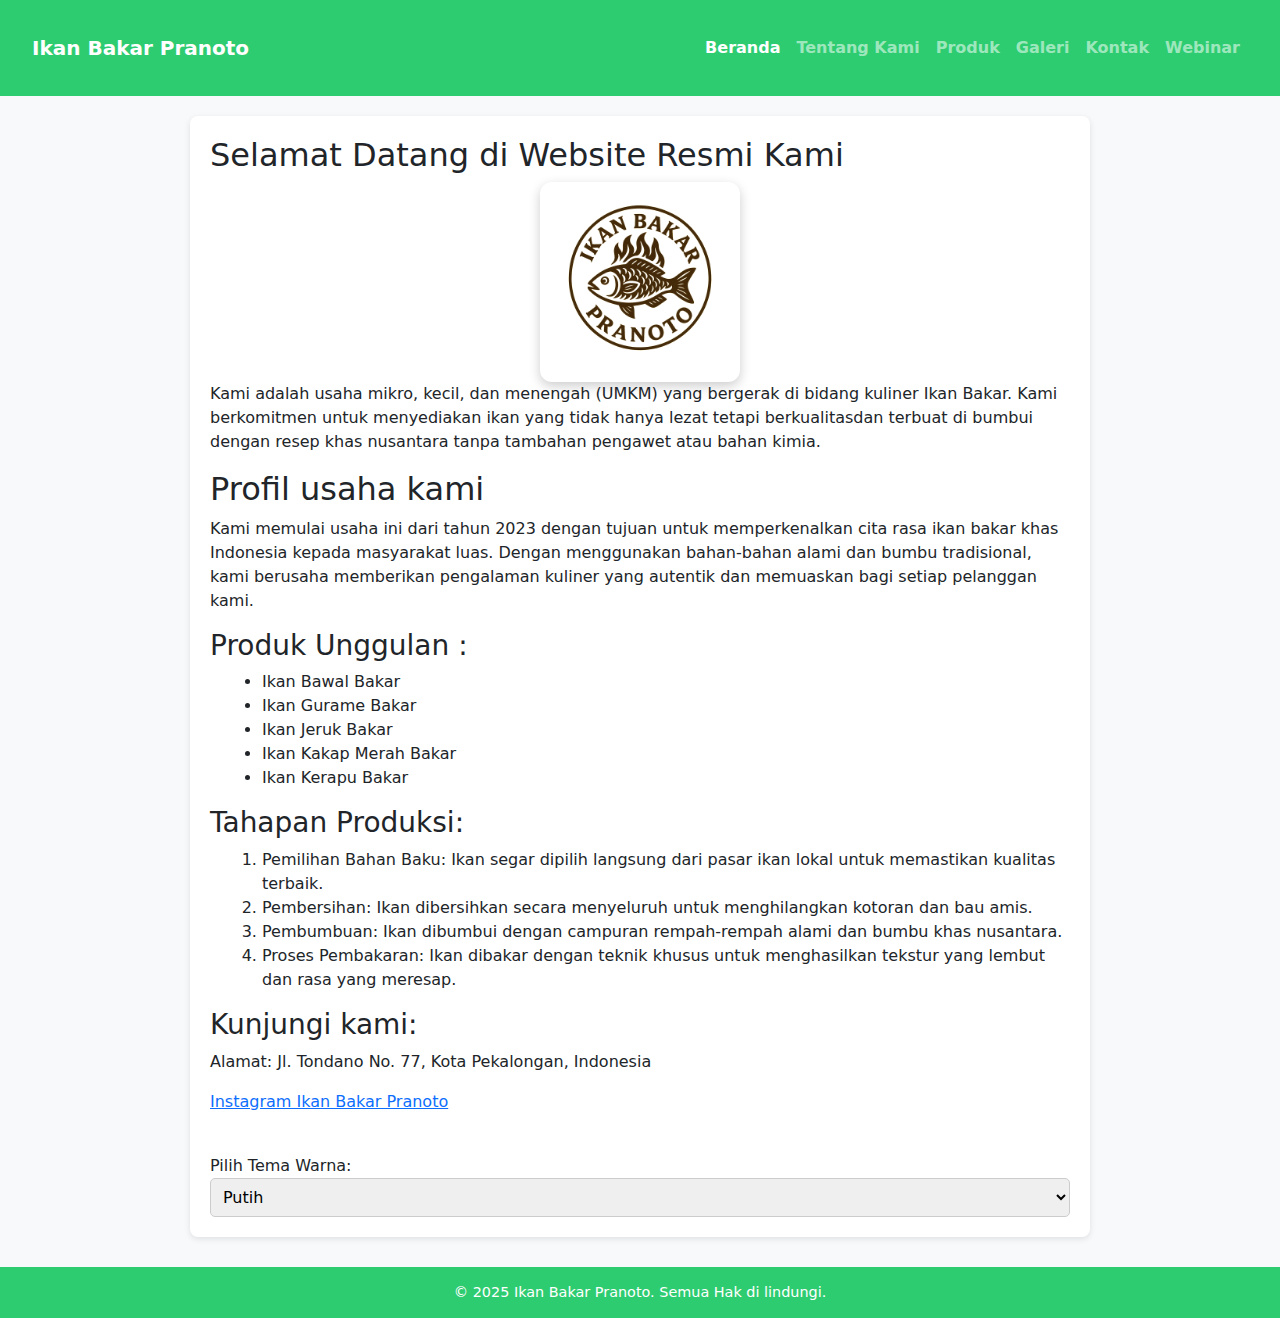
<file: index.html>
<!DOCTYPE html>
<html lang="id">

<head>
    <meta charset="UTF-8" />
    <meta name="viewport" content="width=device-width, initial-scale=1.0" />
    <title>Profil UMKM - Ikan Bakar Pranoto</title>
    <link rel="stylesheet" href="style.css" />
    <link rel="preconnect" href="https://fonts.googleapis.com" />
    <link rel="preconnect" href="https://fonts.gstatic.com" crossorigin />
    <link href="https://fonts.googleapis.com/css2?family=Poppins&display=swap" rel="stylesheet" />
    <link href="https://cdn.jsdelivr.net/npm/bootstrap@5.3.0/dist/css/bootstrap.min.css" rel="stylesheet">
    <script src="https://cdn.jsdelivr.net/npm/bootstrap@5.3.0/dist/js/bootstrap.bundle.min.js"></script>
    <script src="https://code.jquery.com/jquery-3.6.0.min.js"></script>
</head>

<body class="bg-light">
    <header>
        <nav class="navbar navbar-expand-lg navbar-dark" style="background-color: #2ecc71;">
            <div class="container-fluid">
                <a class="navbar-brand fw-bold" href="index.html">Ikan Bakar Pranoto</a>

                <button class="navbar-toggler" type="button" data-bs-toggle="collapse" data-bs-target="#navbarNavAltMarkup" aria-controls="navbarNavAltMarkup" aria-expanded="false" aria-label="Toggle navigation">
          <span class="navbar-toggler-icon"></span>
        </button>

                <div class="collapse navbar-collapse" id="navbarNavAltMarkup">
                    <div class="navbar-nav ms-auto">
                        <a class="nav-link fw-bold active" aria-current="page" href="index.html">Beranda</a>
                        <a class="nav-link fw-bold" href="tentang.html">Tentang Kami</a>
                        <a class="nav-link fw-bold" href="produk.html">Produk</a>
                        <a class="nav-link fw-bold" href="galeri.html">Galeri</a>
                        <a class="nav-link fw-bold" href="kontak.html">Kontak</a>
                        <a class="nav-link fw-bold" href="webinar.html">Webinar</a>
                    </div>
                </div>
            </div>
        </nav>
    </header>

    <main>
        <h2>Selamat Datang di Website Resmi Kami</h2>
        <img src="images/logo.png" alt="Ikan Bakar Pranoto" class="buah-img" width="20%" />
        <p>
            Kami adalah usaha mikro, kecil, dan menengah (UMKM) yang bergerak di bidang kuliner Ikan Bakar. Kami berkomitmen untuk menyediakan ikan yang tidak hanya lezat tetapi berkualitasdan terbuat di bumbui dengan resep khas nusantara tanpa tambahan pengawet
            atau bahan kimia.
        </p>

        <section>
            <h2>Profil usaha kami</h2>
            <p>
                Kami memulai usaha ini dari tahun 2023 dengan tujuan untuk memperkenalkan cita rasa ikan bakar khas Indonesia kepada masyarakat luas. Dengan menggunakan bahan-bahan alami dan bumbu tradisional, kami berusaha memberikan pengalaman kuliner yang autentik
                dan memuaskan bagi setiap pelanggan kami.
            </p>

            <h3>Produk Unggulan :</h3>
            <ul>
                <li>Ikan Bawal Bakar</li>
                <li>Ikan Gurame Bakar</li>
                <li>Ikan Jeruk Bakar</li>
                <li>Ikan Kakap Merah Bakar</li>
                <li>Ikan Kerapu Bakar</li>
            </ul>

            <h3>Tahapan Produksi:</h3>
            <ol>
                <li>
                    Pemilihan Bahan Baku: Ikan segar dipilih langsung dari pasar ikan lokal untuk memastikan kualitas terbaik.
                </li>
                <li>
                    Pembersihan: Ikan dibersihkan secara menyeluruh untuk menghilangkan kotoran dan bau amis.
                </li>
                <li>
                    Pembumbuan: Ikan dibumbui dengan campuran rempah-rempah alami dan bumbu khas nusantara.
                </li>
                <li>
                    Proses Pembakaran: Ikan dibakar dengan teknik khusus untuk menghasilkan tekstur yang lembut dan rasa yang meresap.
                </li>
            </ol>


            <h3>Kunjungi kami:</h3>
            <p>Alamat: Jl. Tondano No. 77, Kota Pekalongan, Indonesia</p>
            <p>
                <a href="https://www.instagram.com/calon.anumerta" target="_blank">Instagram Ikan Bakar Pranoto</a>
            </p>
        </section>

        <br />

        <label for="temaSelect">Pilih Tema Warna: </label>
        <select id="temaSelect">
      <option value="putih">Putih</option>
      <option value="hijau">Hijau Muda</option>
      <option value="krem">Krem</option>
    </select>
    </main>

    <footer>
        <p>&copy; 2025 Ikan Bakar Pranoto. Semua Hak di lindungi.</p>
    </footer>
    <script src="script.js"></script>
</body>

</html>
</file>
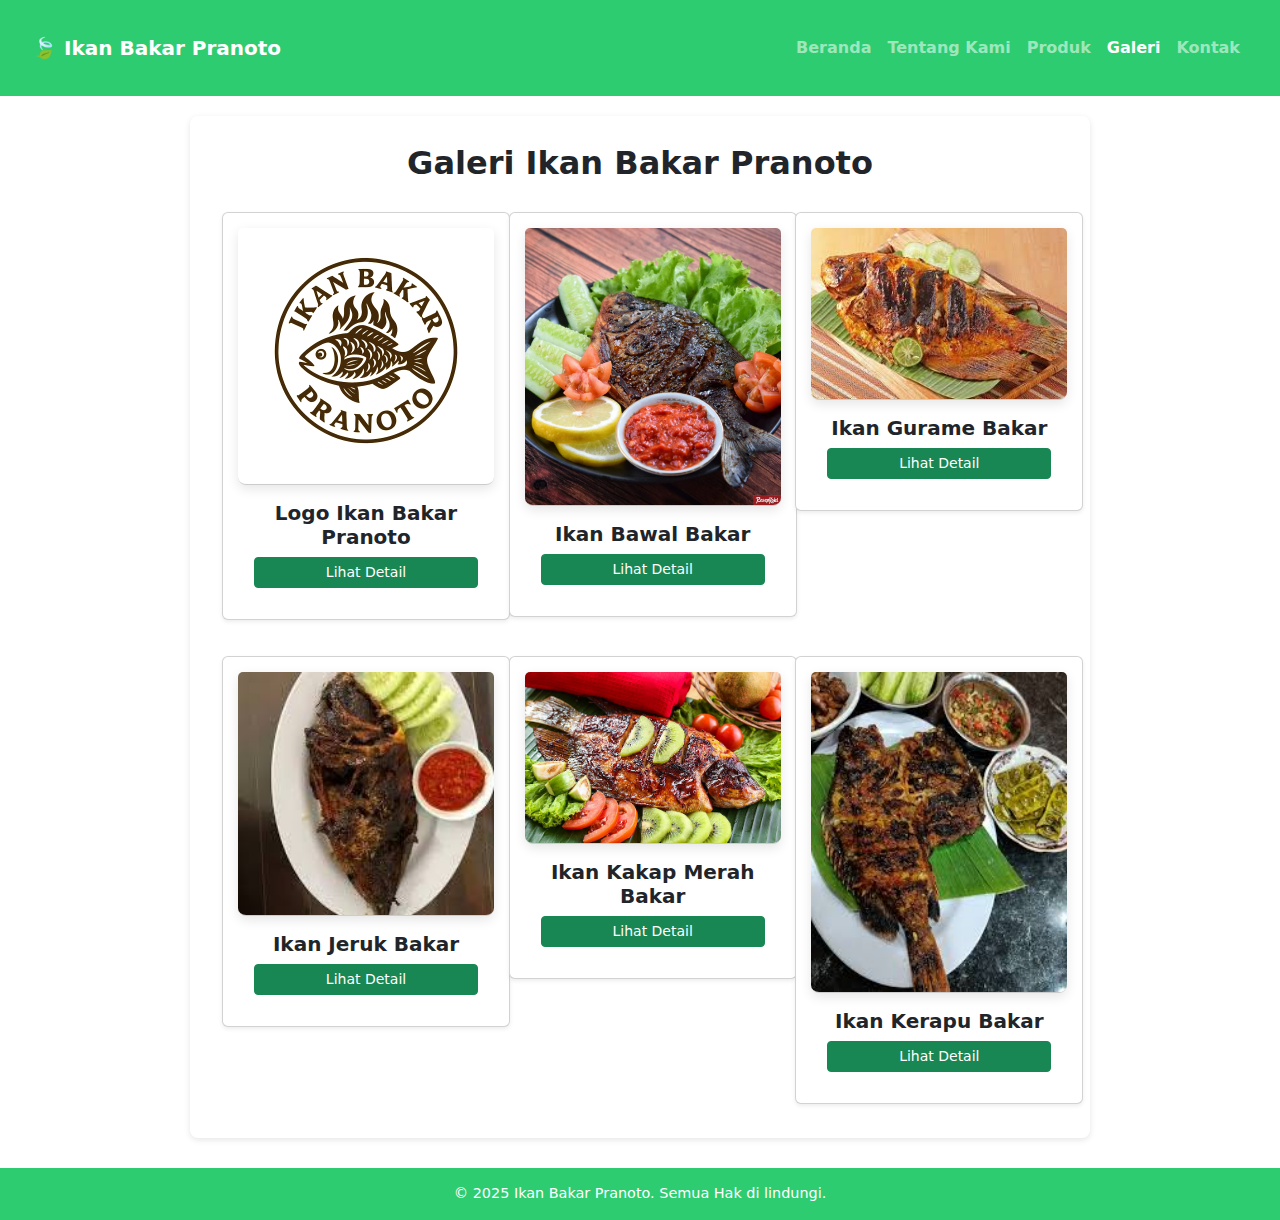
<file: galeri.html>
<!DOCTYPE html>
<html lang="id">

<head>
    <meta charset="UTF-8">
    <meta name="viewport" content="width=device-width, initial-scale=1.0">
    <title>Profil UMKM - Ikan Bakar Pranoto</title>
    <link rel="stylesheet" href="style.css">
    <link href="https://cdn.jsdelivr.net/npm/bootstrap@5.3.0/dist/css/bootstrap.min.css" rel="stylesheet">
    <script src="https://cdn.jsdelivr.net/npm/bootstrap@5.3.0/dist/js/bootstrap.bundle.min.js"></script>
    <script src="https://code.jquery.com/jquery-3.6.0.min.js"></script>
</head>

<body>
    <header>
        <nav class="navbar navbar-expand-lg navbar-dark" style="background-color: #2ecc71;">
            <div class="container-fluid">
                <a class="navbar-brand fw-bold" href="index.html">🍃 Ikan Bakar Pranoto</a>

                <button class="navbar-toggler" type="button" data-bs-toggle="collapse" data-bs-target="#navbarNavAltMarkup" aria-controls="navbarNavAltMarkup" aria-expanded="false" aria-label="Toggle navigation">
                    <span class="navbar-toggler-icon"></span>
                </button>

                <div class="collapse navbar-collapse" id="navbarNavAltMarkup">
                    <div class="navbar-nav ms-auto">
                        <a class="nav-link fw-bold" href="index.html">Beranda</a>
                        <a class="nav-link fw-bold" href="tentang.html">Tentang Kami</a>
                        <a class="nav-link fw-bold" href="produk.html">Produk</a>
                        <a class="nav-link fw-bold active" aria-current="page" href="galeri.html">Galeri</a>
                        <a class="nav-link fw-bold" href="kontak.html">Kontak</a>
                    </div>
                </div>
            </div>
        </nav>
    </header>

    <main>
        <div class="container my-2">
            <h2 class="text-center fw-bold mb-4">Galeri Ikan Bakar Pranoto</h2>

            <div class="row g-4 justify-content-center">
                <div class="col-md-4 col-sm-6">
                    <div class="card shadow-sm" style="width: 18rem;">
                        <img src="images/logo.png" class="card-img-top" alt="Logo Ikan Bakar Pranoto">
                        <div class=" card-body text-center ">
                            <h5 class="card-title fw-bold ">Logo Ikan Bakar Pranoto</h5>
                            <button type="button" class="btn btn-success btn-sm" data-bs-toggle="modal" data-bs-target="#modalLogo">
                                Lihat Detail
                            </button>
                        </div>
                    </div>
                </div>

                <div class="col-md-4 col-sm-6 ">
                    <div class="card shadow-sm " style="width: 18rem; ">
                        <img src="images/bawal.webp" class="card-img-top " alt="Ikan Bawal Bakar">
                        <div class="card-body text-center ">
                            <h5 class="card-title fw-bold ">Ikan Bawal Bakar</h5>
                            <button type="button" class="btn btn-success btn-sm" data-bs-toggle="modal" data-bs-target="#modalIkanBawal">
                                Lihat Detail
                            </button>
                        </div>
                    </div>
                </div>

                <div class="col-md-4 col-sm-6 ">
                    <div class="card shadow-sm " style="width: 18rem; ">
                        <img src="images/gurame.jpg" class="card-img-top " alt="Ikan Gurame Bakar">
                        <div class="card-body text-center ">
                            <h5 class="card-title fw-bold ">Ikan Gurame Bakar</h5>
                            <button type="button" class="btn btn-success btn-sm" data-bs-toggle="modal" data-bs-target="#modalIkanGurame">
                                Lihat Detail
                            </button>
                        </div>
                    </div>
                </div>

                <div class="col-md-4 col-sm-6 ">
                    <div class="card shadow-sm " style="width: 18rem; ">
                        <img src="images/jeruk.jpg" class="card-img-top " alt="Ikan Jeruk Bakar">
                        <div class="card-body text-center ">
                            <h5 class="card-title fw-bold ">Ikan Jeruk Bakar</h5>
                            <button type="button" class="btn btn-success btn-sm" data-bs-toggle="modal" data-bs-target="#modalIkanJeruk">
                                Lihat Detail
                            </button>
                        </div>
                    </div>
                </div>

                <div class="col-md-4 col-sm-6 ">
                    <div class="card shadow-sm " style="width: 18rem; ">
                        <img src="images/kakapmerah.jpg" class="card-img-top " alt="Ikan Kakap Merah">
                        <div class="card-body text-center ">
                            <h5 class="card-title fw-bold ">Ikan Kakap Merah Bakar</h5>
                            <button type="button" class="btn btn-success btn-sm" data-bs-toggle="modal" data-bs-target="#modalIkanKakapMerah">
                                Lihat Detail
                            </button>
                        </div>
                    </div>
                </div>

                <div class="col-md-4 col-sm-6 ">
                    <div class="card shadow-sm " style="width: 18rem; ">
                        <img src="images/kerapu.jpg" class="card-img-top " alt="Ikan Kerapu">
                        <div class="card-body text-center ">
                            <h5 class="card-title fw-bold ">Ikan Kerapu Bakar</h5>
                            <button type="button" class="btn btn-success btn-sm" data-bs-toggle="modal" data-bs-target="#modalKerapuBakar">
                                Lihat Detail
                            </button>
                        </div>
                    </div>
                </div>

            </div>
        </div>

        <div class="modal fade " id="modalLogo" tabindex="-1 ">
            <div class="modal-dialog modal-dialog-centered modal-lg ">
                <div class="modal-content ">
                    <div class="modal-header bg-success text-white ">
                        <h5 class="modal-title fw-bold">Logo Ikan Bakar Pranoto</h5>
                        <button type="button" class="btn-close" data-bs-dismiss="modal" aria-label="Close"></button>
                    </div>
                    <div class="modal-body text-center ">
                        <img src="images/logo.png" class="img-fluid rounded mb-3 ">
                        <p>Ini merupakan Logo Ikan Bakar Pranoto</p>
                    </div>
                </div>
            </div>
        </div>

        <div class="modal fade" id="modalIkanBawal" tabindex="-1">
            <div class="modal-dialog modal-dialog-centered modal-lg ">
                <div class="modal-content ">
                    <div class="modal-header bg-success text-white ">
                        <h5 class="modal-title fw-bold">Ikan Bawal Bakar</h5>
                        <button type="button" class="btn-close" data-bs-dismiss="modal" aria-label="Close"></button>
                    </div>
                    <div class="modal-body text-center ">
                        <img src="images/bawal.webp" class="img-fluid rounded mb-3 ">
                        <p>Ikan Bawal Bakar</p>
                    </div>
                </div>
            </div>
        </div>

        <div class="modal fade" id="modalIkanGurame" tabindex="-1">
            <div class="modal-dialog modal-dialog-centered modal-lg ">
                <div class="modal-content ">
                    <div class="modal-header bg-success text-white ">
                        <h5 class="modal-title fw-bold">Ikan Gurame Bakar</h5>
                        <button type="button" class="btn-close" data-bs-dismiss="modal" aria-label="Close"></button>
                    </div>
                    <div class="modal-body text-center ">
                        <img src="images/gurame.jpg" class="img-fluid rounded mb-3 ">
                        <p>Ikan Gurame Bakar</p>
                    </div>
                </div>
            </div>
        </div>

        <div class="modal fade" id="modalIkanJeruk" tabindex="-1">
            <div class="modal-dialog modal-dialog-centered modal-lg ">
                <div class="modal-content ">
                    <div class="modal-header bg-success text-white ">
                        <h5 class="modal-title fw-bold">Ikan Jeruk Bakar</h5>
                        <button type="button" class="btn-close" data-bs-dismiss="modal" aria-label="Close"></button>
                    </div>
                    <div class="modal-body text-center ">
                        <img src="images/jeruk.jpg" class="img-fluid rounded mb-3">
                        <p>Ikan Jeruk Bakar</p>
                    </div>
                </div>
            </div>
        </div>


        <div class="modal fade" id="modalIkanKakapMerah" tabindex="-1">
            <div class="modal-dialog modal-dialog-centered modal-lg ">
                <div class="modal-content ">
                    <div class="modal-header bg-success text-white ">
                        <h5 class="modal-title fw-bold">Ikan Kakap Merah Bakar</h5>
                        <button type="button" class="btn-close" data-bs-dismiss="modal" aria-label="Close"></button>
                    </div>
                    <div class="modal-body text-center ">
                        <img src="images/kakapmerah.jpg" class="img-fluid rounded mb-3">
                        <p>Ikan Kakap Merah Bakar</p>
                    </div>
                </div>
            </div>
        </div>

        <div class="modal fade" id="modalKerapuBakar" tabindex="-1">
            <div class="modal-dialog modal-dialog-centered modal-lg ">
                <div class="modal-content ">
                    <div class="modal-header bg-success text-white ">
                        <h5 class="modal-title fw-bold">Ikan Kerapu Bakar</h5>
                        <button type="button" class="btn-close" data-bs-dismiss="modal" aria-label="Close"></button>
                    </div>
                    <div class="modal-body text-center ">
                        <img src="images/kerapu.jpg" class="img-fluid rounded mb-3">
                        <p>Ikan Kerapu Bakar</p>
                    </div>
                </div>
            </div>
        </div>


    </main>
    <footer>
        <p>&copy; 2025 Ikan Bakar Pranoto. Semua Hak di lindungi.</p>
    </footer>
    <script src="script.js"></script>
</body>

</html>
</file>
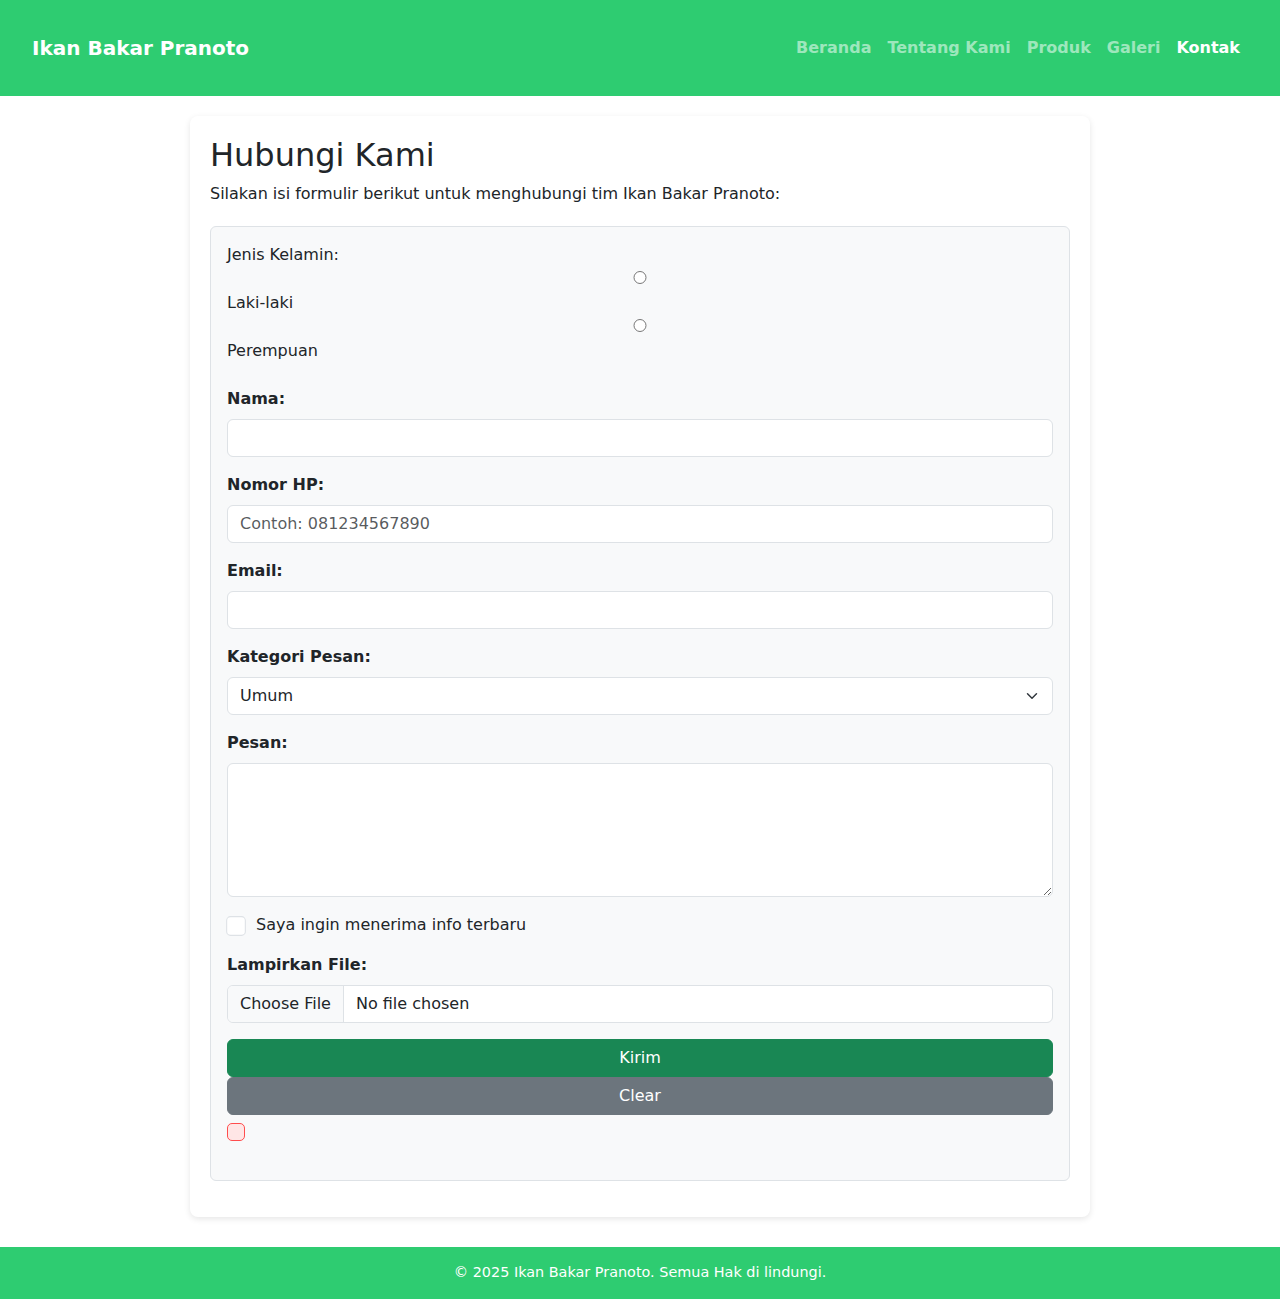
<file: kontak.html>
<!DOCTYPE html>
<html lang="id">

<head>
    <meta charset="UTF-8" />
    <meta name="viewport" content="width=device-width, initial-scale=1.0" />
    <title>Profil UMKM - Ikan Bakar Pranoto</title>
    <link rel="stylesheet" href="style.css" />
    <link href="https://cdn.jsdelivr.net/npm/bootstrap@5.3.0/dist/css/bootstrap.min.css" rel="stylesheet">
    <script src="https://cdn.jsdelivr.net/npm/bootstrap@5.3.0/dist/js/bootstrap.bundle.min.js"></script>
    <script src="https://code.jquery.com/jquery-3.6.0.min.js"></script>
</head>

<body>
    <header>
        <nav class="navbar navbar-expand-lg navbar-dark" style="background-color: #2ecc71;">
            <div class="container-fluid">
                <a class="navbar-brand fw-bold" href="index.html">Ikan Bakar Pranoto</a>

                <button class="navbar-toggler" type="button" data-bs-toggle="collapse" data-bs-target="#navbarNavAltMarkup" aria-controls="navbarNavAltMarkup" aria-expanded="false" aria-label="Toggle navigation">
          <span class="navbar-toggler-icon"></span>
        </button>

                <div class="collapse navbar-collapse" id="navbarNavAltMarkup">
                    <div class="navbar-nav ms-auto">
                        <a class="nav-link fw-bold" href="index.html">Beranda</a>
                        <a class="nav-link fw-bold" href="tentang.html">Tentang Kami</a>
                        <a class="nav-link fw-bold" href="produk.html">Produk</a>
                        <a class="nav-link fw-bold" href="galeri.html">Galeri</a>
                        <a class="nav-link fw-bold active" aria-current="page" href="kontak.html">Kontak</a>
                    </div>
                </div>
            </div>
        </nav>
    </header>

    <main>
        <h2>Hubungi Kami</h2>
        <p>Silakan isi formulir berikut untuk menghubungi tim Ikan Bakar Pranoto:</p>

        <div id="alertSuccess" class="alert alert-success alert-dismissible d-none" role="alert">
            <strong>Berhasil!</strong> Pesan kamu sudah terkirim 🎉
            <div id="alertContent" class="mt-2"></div>
            <div id="alertTime" class="mt-1 text-muted small"></div>
            <button type="button" class="btn-close" data-bs-dismiss="alert"></button>
        </div>
        <form id="formKontak" class="p-3 border rounded bg-light">

            <label>Jenis Kelamin:</label><br>
            <input type="radio" id="laki" name="gender" value="laki-laki" required>
            <label for="laki">Laki-laki</label><br>

            <input type="radio" id="perempuan" name="gender" value="perempuan" required>
            <label for="perempuan">Perempuan</label><br><br>

            <div class="mb-3">
                <label for="nama" class="form-label fw-bold">Nama:</label>
                <input type="text" id="nama" name="nama" class="form-control" required>
            </div>

            <div class="mb-3">
                <label for="hp" class="form-label fw-bold">Nomor HP:</label>
                <input type="text" id="hp" name="hp" class="form-control" placeholder="Contoh: 081234567890" required>
            </div>

            <div class="mb-3">
                <label for="email" class="form-label fw-bold">Email:</label>
                <input type="email" id="email" name="email" class="form-control" required>
            </div>

            <div class="mb-3">
                <label for="kategori" class="form-label fw-bold">Kategori Pesan:</label>
                <select id="kategori" name="kategori" class="form-select" required>
          <option value="umum">Umum</option>
          <option value="produk">Produk</option>
          <option value="kerjasama">Kerjasama</option>
          <option value="lainnya">Lainnya</option>
        </select>
            </div>

            <div class="mb-3">
                <label for="pesan" class="form-label fw-bold">Pesan:</label>
                <textarea id="pesan" name="pesan" rows="5" class="form-control" required></textarea>
            </div>

            <div class="mb-3">
                <input type="checkbox" id="langganan" name="langganan" class="form-check-input">
                <label for="langganan" class="form-check-label">Saya ingin menerima info terbaru</label>
            </div>

            <div class="mb-3">
                <label for="file" class="form-label fw-bold">Lampirkan File:</label>
                <input type="file" id="file" name="file" class="form-control" accept=".jpg,.jpeg,.png,.pdf,.doc,.docx">
            </div>

            <button type="submit" class="btn btn-success">Kirim</button>
            <button type="reset" class="btn btn-secondary">Clear</button>

            <p id="errorMsg" class="text-danger fw-semibold mt-2"></p>

        </form>

        <p id="waktuKirim" class="mt-3 fw-semibold"></p>

    </main>

    <footer>
        <p>&copy; 2025 Ikan Bakar Pranoto. Semua Hak di lindungi.</p>
    </footer>
    <script src="js/kontak.js"></script>
</body>

</html>
</file>
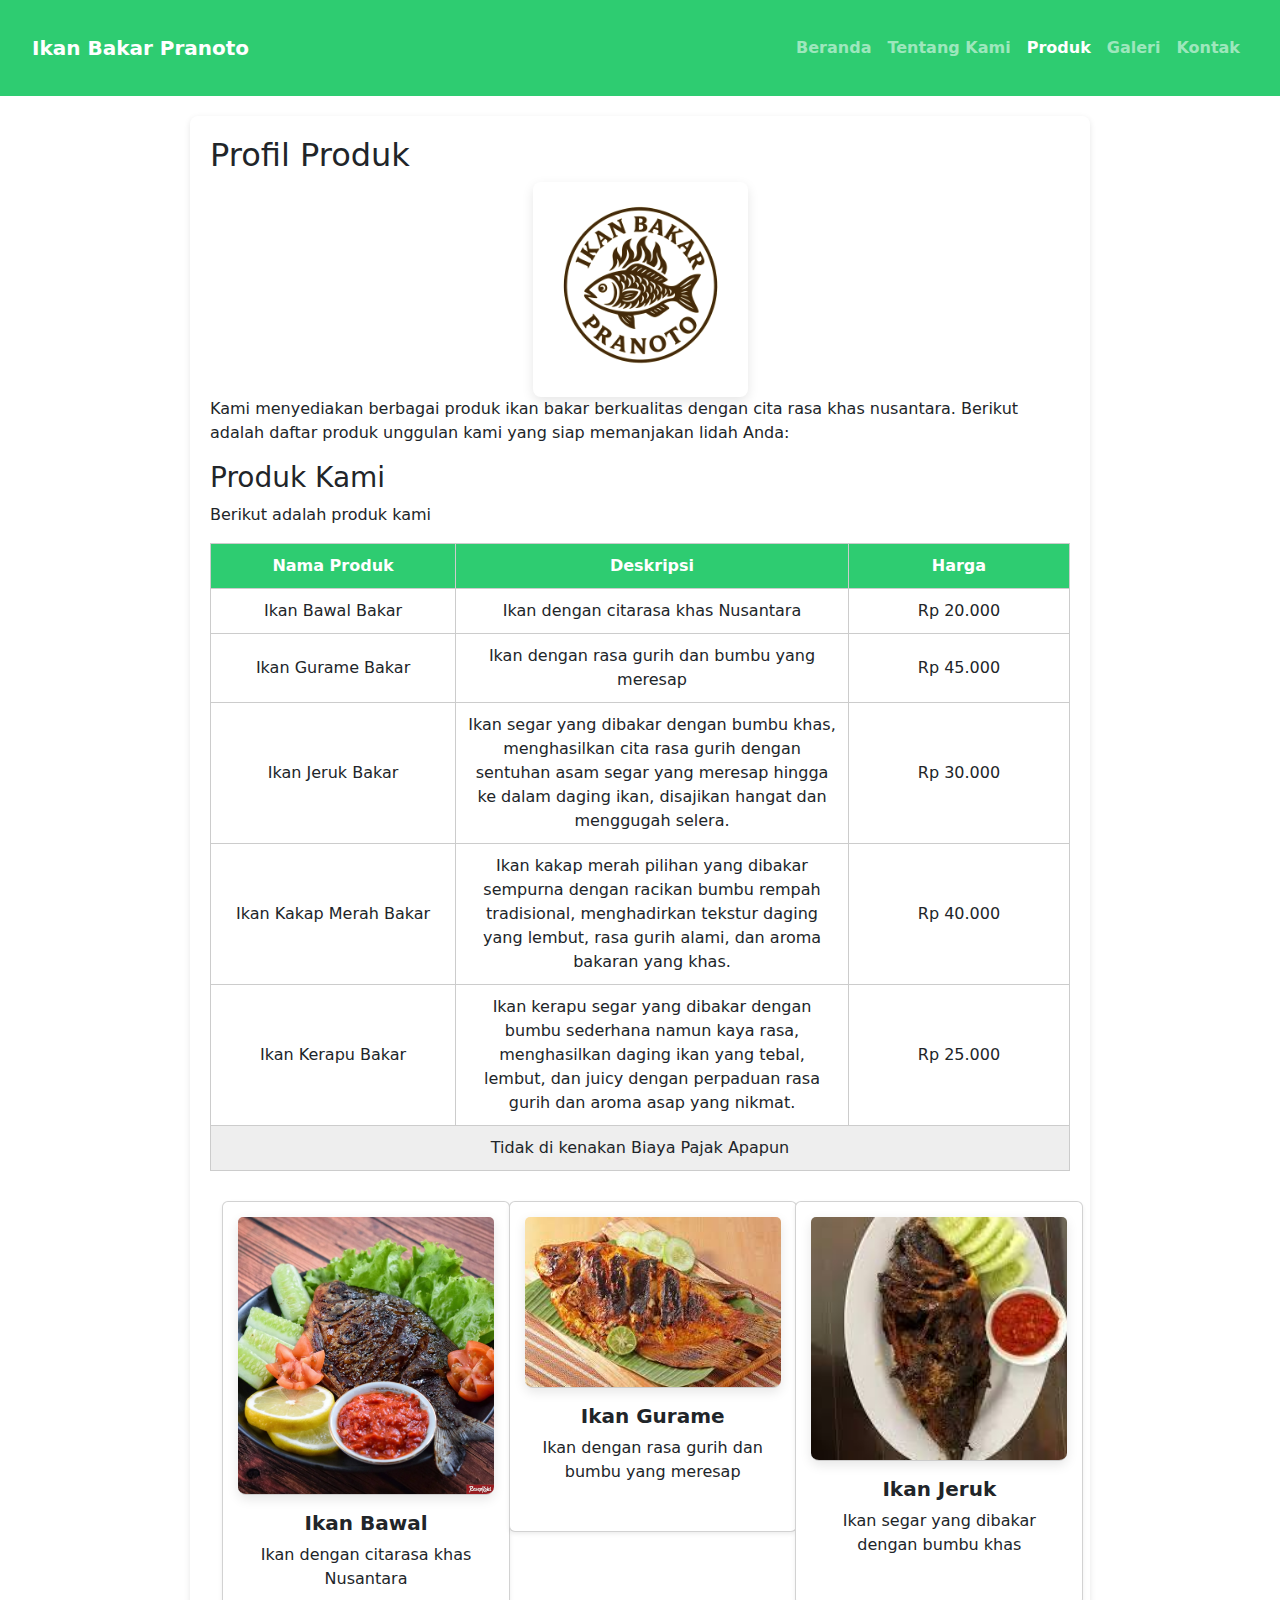
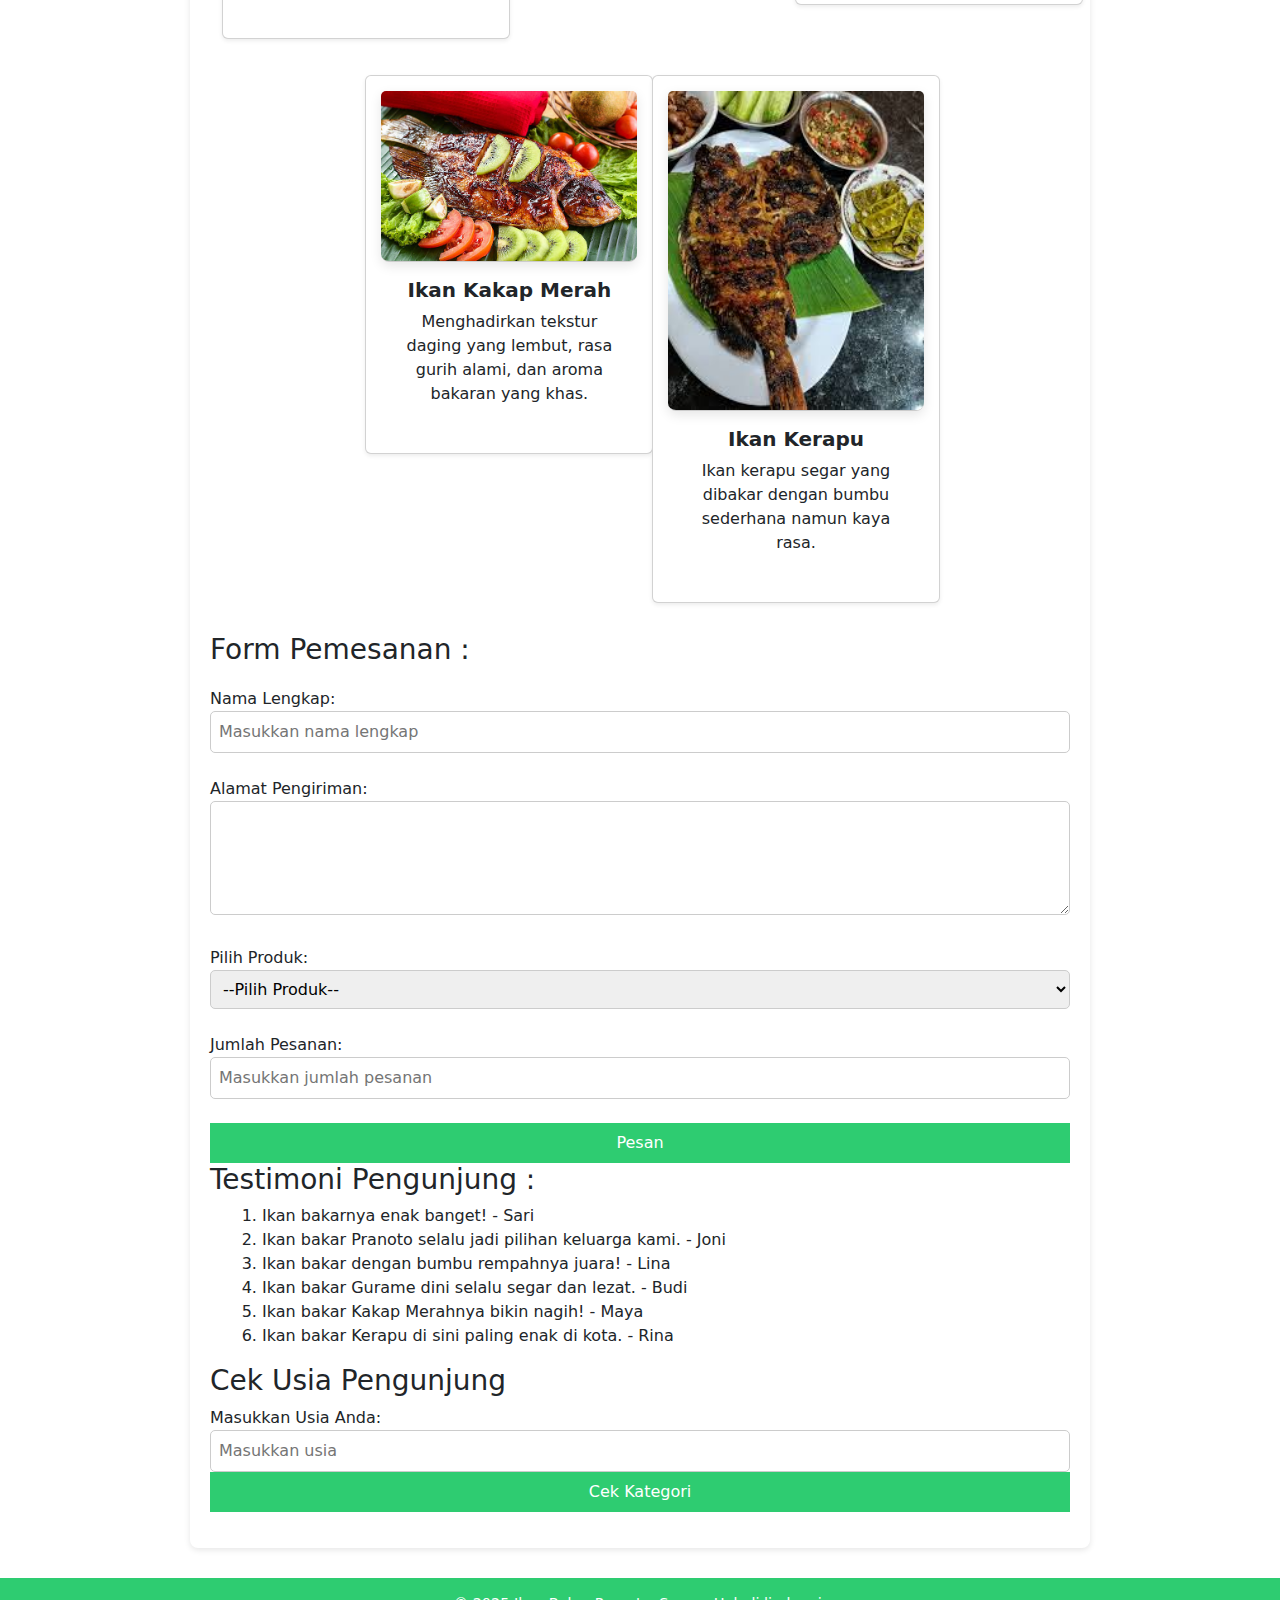
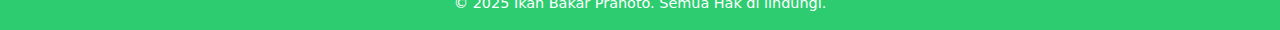
<file: produk.html>
<!DOCTYPE html>
<html lang="en">

<head>
    <meta charset="UTF-8">
    <meta name="viewport" content="width=device-width, initial-scale=1.0">
    <title>Produk - UMKM Ikan Bakar Pranoto</title>
    <link rel="stylesheet" href="style.css">
    <link href="https://cdn.jsdelivr.net/npm/bootstrap@5.3.0/dist/css/bootstrap.min.css" rel="stylesheet">
    <script src="https://cdn.jsdelivr.net/npm/bootstrap@5.3.0/dist/js/bootstrap.bundle.min.js"></script>
    <script src="https://code.jquery.com/jquery-3.6.0.min.js"></script>
</head>

<body>
    <header>
        <nav class="navbar navbar-expand-lg navbar-dark" style="background-color: #2ecc71;">
            <div class="container-fluid">
                <a class="navbar-brand fw-bold">Ikan Bakar Pranoto</a>

                <button class="navbar-toggler" type="button" data-bs-toggle="collapse" data-bs-target="#navbarNavAltMarkup" aria-controls="navbarNavAltMarkup" aria-expanded="false" aria-label="Toggle navigation">
                    <span class="navbar-toggler-icon"></span>
                </button>

                <div class="collapse navbar-collapse" id="navbarNavAltMarkup">
                    <div class="navbar-nav ms-auto">
                        <a class="nav-link fw-bold" href="index.html">Beranda</a>
                        <a class="nav-link fw-bold" href="tentang.html">Tentang Kami</a>
                        <a class="nav-link fw-bold active" aria-current="page" href="produk.html">Produk</a>
                        <a class="nav-link fw-bold" href="galeri.html">Galeri</a>
                        <a class="nav-link fw-bold" href="kontak.html">Kontak</a>
                    </div>
                </div>
            </div>
        </nav>
    </header>

    <main>
        <h2>Profil Produk</h2>
        <img src="images/logo.png" alt="Logo Ikan Bakar Pranoto" width="25%" />
        <p>
            Kami menyediakan berbagai produk ikan bakar berkualitas dengan cita rasa khas nusantara. Berikut adalah daftar produk unggulan kami yang siap memanjakan lidah Anda:
        </p>
        <h3>Produk Kami</h3>
        <p>Berikut adalah produk kami</p>

        <table border="1" cellspacing="0" cellpadding="7">
            <thead>
                <tr>
                    <th>Nama Produk</th>
                    <th>Deskripsi</th>
                    <th>Harga</th>
                </tr>
            </thead>
            <tbody>
                <tr>
                    <td>Ikan Bawal Bakar</td>
                    <td>Ikan dengan citarasa khas Nusantara</td>
                    <td>Rp 20.000</td>
                </tr>
                <tr>
                    <td>Ikan Gurame Bakar</td>
                    <td>Ikan dengan rasa gurih dan bumbu yang meresap</td>
                    <td>Rp 45.000</td>
                </tr>
                <tr>
                    <td>Ikan Jeruk Bakar</td>
                    <td>Ikan segar yang dibakar dengan bumbu khas, menghasilkan cita rasa gurih dengan sentuhan asam segar yang meresap hingga ke dalam daging ikan, disajikan hangat dan menggugah selera.</td>
                    <td>Rp 30.000</td>
                </tr>
                <tr>
                    <td>Ikan Kakap Merah Bakar</td>
                    <td>Ikan kakap merah pilihan yang dibakar sempurna dengan racikan bumbu rempah tradisional, menghadirkan tekstur daging yang lembut, rasa gurih alami, dan aroma bakaran yang khas.</td>
                    <td>Rp 40.000</td>
                </tr>
                <tr>
                    <td>Ikan Kerapu Bakar</td>
                    <td>Ikan kerapu segar yang dibakar dengan bumbu sederhana namun kaya rasa, menghasilkan daging ikan yang tebal, lembut, dan juicy dengan perpaduan rasa gurih dan aroma asap yang nikmat.</td>
                    <td>Rp 25.000</td>
                </tr>
                <tr>
                    <td colspan="5" style="text-align: center; background-color: #eee;">Tidak di kenakan Biaya Pajak Apapun
                    </td>
                </tr>
            </tbody>
        </table>

        <div class="container my-4">
            <div class="row g-4 justify-content-center">

                <div class="col-md-4 col-sm-6">
                    <div class="card shadow-sm" style="width: 18rem;">
                        <img src="images/bawal.webp" class="card-img-top" alt="Ikan Bawal Bakar">
                        <div class="card-body text-center">
                            <h5 class="card-title fw-bold">Ikan Bawal</h5>
                            <p class="card-text">Ikan dengan citarasa khas Nusantara</p>
                            <p class="text-success fw-semibold"> <span id="hasil-rating1"></span></p>
                        </div>
                    </div>
                </div>

                <div class="col-md-4 col-sm-6">
                    <div class="card shadow-sm" style="width: 18rem;">
                        <img src="images/gurame.jpg" class="card-img-top" alt="Ikan Gurame Bakar">
                        <div class="card-body text-center">
                            <h5 class="card-title fw-bold">Ikan Gurame</h5>
                            <p class="card-text">Ikan dengan rasa gurih dan bumbu yang meresap</p>
                            <p class="text-success fw-semibold"> <span id="hasil-rating2"></span></p>
                        </div>
                    </div>
                </div>

                <div class="col-md-4 col-sm-6">
                    <div class="card shadow-sm" style="width: 18rem;">
                        <img src="images/jeruk.jpg" class="card-img-top" alt="Ikan Jeruk Bakar">
                        <div class="card-body text-center">
                            <h5 class="card-title fw-bold">Ikan Jeruk</h5>
                            <p class="card-text">Ikan segar yang dibakar dengan bumbu khas</p>
                            <p class="text-success fw-semibold"> <span id="hasil-rating3"></span></p>
                        </div>
                    </div>
                </div>

                <div class="col-md-4 col-sm-6">
                    <div class="card shadow-sm" style="width: 18rem;">
                        <img src="images/kakapmerah.jpg" class="card-img-top" alt="Ikan Kakap Merah Bakar">
                        <div class="card-body text-center">
                            <h5 class="card-title fw-bold">Ikan Kakap Merah</h5>
                            <p class="card-text">Menghadirkan tekstur daging yang lembut, rasa gurih alami, dan aroma bakaran yang khas.</p>
                            <p class="text-success fw-semibold"> <span id="hasil-rating4"></span></p>
                        </div>
                    </div>
                </div>

                <div class="col-md-4 col-sm-6">
                    <div class="card shadow-sm" style="width: 18rem;">
                        <img src="images/kerapu.jpg" class="card-img-top" alt="Ikan Kerapu Bakar">
                        <div class=" card-body text-center ">
                            <h5 class="card-title fw-bold ">Ikan Kerapu</h5>
                            <p class="card-text ">Ikan kerapu segar yang dibakar dengan bumbu sederhana namun kaya rasa.</p>
                            <p class="text-success fw-semibold "> <span id="hasil-rating5 "></span></p>
                        </div>
                    </div>
                </div>


            </div>
        </div>

        <h3>Form Pemesanan :</h3>
        <form onsubmit="return cekForm() ">
            <label for="nama ">Nama Lengkap:</label><br>
            <input type="text " id="nama " name="nama " placeholder="Masukkan nama lengkap "><br><br>

            <label for="alamat ">Alamat Pengiriman:</label><br />
            <textarea id="alamat " name="alamat " rows="4 " cols="50 " required></textarea><br /><br />

            <label for="produk ">Pilih Produk:</label><br>
            <select id="produk " name="produk ">
                <option value=" ">--Pilih Produk--</option>
                <option value="Ikan Bawal Bakar ">Ikan Bawal - Rp 20000</option>
                <option value="Ikan gurame Bakar ">Ikan Gurame - Rp 45000</option>
                <option value="Ikan Jeruk Bakar ">Ikan Jeruk- Rp 30000</option>
                <option value="Ikan Kakap Merah Bakar ">Ikan Kakap Merah - Rp 40000</option>
                <option value="Ikan Kerapu Bakar ">Ikan Kerapu- Rp 25000</option>
                
            </select><br><br>

            <label for="jumlah ">Jumlah Pesanan:</label><br>
            <input type="number " id="jumlah " name="jumlah " min="1 " placeholder="Masukkan jumlah pesanan "><br><br>

            <button type="submit ">Pesan</button>
        </form>

        <h3>Testimoni Pengunjung :</h3>
        <ol id="testimoni-list"></ol>

        <h3>Cek Usia Pengunjung</h3>
        <div id="kategori-usia ">
            <label for="usia ">Masukkan Usia Anda:</label>
            <input type="number " id="usia " name="usia " placeholder="Masukkan usia ">
            <button onclick="cekKategori() ">Cek Kategori</button>
            <p id="hasil-usia "></p>
        </div>
    </main>
    <footer>
        <p>&copy; 2025 Ikan Bakar Pranoto. Semua Hak di lindungi.</p>
    </footer>
    <script>
        function hitungTotal(harga, jumlah) {
            return harga * jumlah;
        }

        function cekForm() {
            let nama = document.getElementById("nama ").value;
            let produk = document.getElementById("produk ").value;
            let jumlah = document.getElementById("jumlah ").value;

            if (nama === " " || produk === " " || jumlah === " ") {
                alert("Harap lengkapi semua kolom sebelum memesan. ");
                return false;
            }

            let hargaProduk = 0;
            switch (produk) {
                case "Ikan Bawal Bakar ":
                    hargaProduk = 20000;
                    break;
                case "Ikan Gurame Bakar ":
                    hargaProduk = 45000;
                    break;
                case "Ikan Jeruk Bakar ":
                    hargaProduk = 30000;
                    break;
                case "Ikan Kakap Merah Bakar ":
                    hargaProduk = 40000;
                    break;
                case "Ikan Kerapu Bakar ":
                    hargaProduk = 25000;
                    break;
            }

            let totalHarga = hitungTotal(hargaProduk, jumlah);

            alert("Terima kasih " + nama + "! Pesanan Anda telah diterima. Total harga: Rp " + totalHarga + ". Jangan lupa untuk pesan lagi. ");
            return false;
        }
    </script>

    <script>
        let testimoni = [
            "Ikan bakarnya enak banget! - Sari ",
            "Ikan bakar Pranoto selalu jadi pilihan keluarga kami. - Joni ",
            "Ikan bakar dengan bumbu rempahnya juara! - Lina ",
            "Ikan bakar Gurame dini selalu segar dan lezat. - Budi ",
            "Ikan bakar Kakap Merahnya bikin nagih! - Maya ",
            "Ikan bakar Kerapu di sini paling enak di kota. - Rina "

        ];
        testimoni.forEach(function(item) {
            let li = document.createElement("li");
            li.textContent = item;
            document.getElementById("testimoni-list").appendChild(li);
        });
    </script>
    <script>
        function cekKategori() {
            let usia = document.getElementById("usia ").value;
            let hasil = " ";

            if (usia < 13) {
                hasil = "Anak-anak ";
            } else if (usia >= 13 && usia <= 17) {
                hasil = "Remaja ";
            } else if (usia >= 18 && usia <= 60) {
                hasil = "Dewasa ";
            } else {
                hasil = "Lansia ";
            }

            document.getElementById("hasil-usia ").innerText = hasil;

            alert("Kategori usia Anda adalah: " + hasil);
        }
    </script>

    <script>
        let ratings = [3.7, 4, 5, 4.5, 3.2, 3.8];

        ratings.forEach(function(rating, index) {
            let hasilId = "hasil-rating " + (index + 1);
            let hasilText = " ";

            if (rating >= 4.5) {
                hasilText = "★★★★★ Mantappppppp Banget ";
            } else if (rating >= 3.8) {
                hasilText = "★★★★ Sangat Disarankan ";
            } else if (rating >= 3) {
                hasilText = "★★★ Rekomendasi Biasa ";
            } else {
                hasilText = "★★ Tidak Direkomendasikan ";
            }

            document.getElementById(hasilId).textContent = hasilText;
        });
    </script>
</body>

</html>
</file>
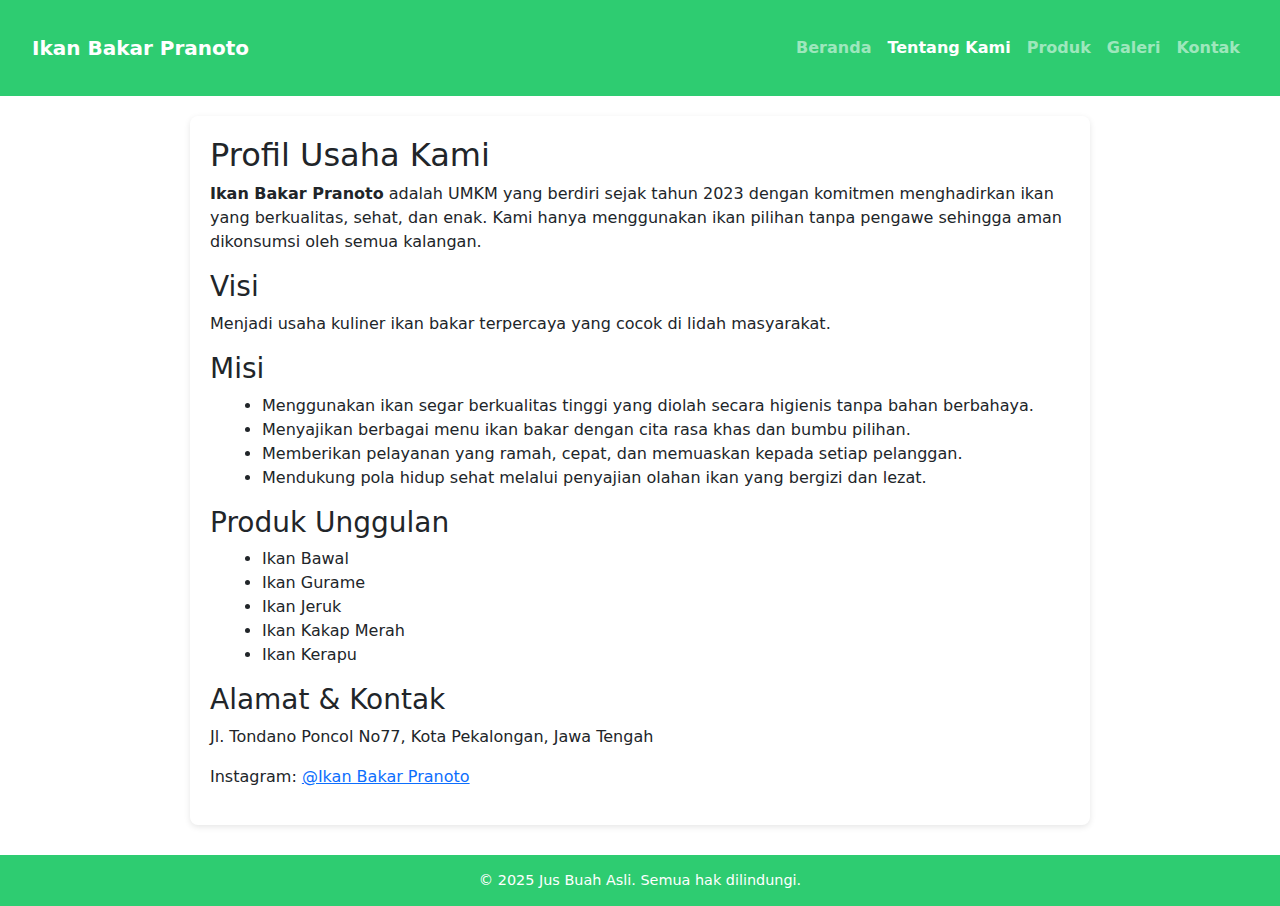
<file: tentang.html>
<!DOCTYPE html>
<html lang="id">

<head>
    <meta charset="UTF-8">
    <meta name="viewport" content="width=device-width, initial-scale=1.0">
    <title>Tentang Kami - Ikan Bakar Pranoto</title>
    <link rel="stylesheet" href="style.css">
    <link href="https://cdn.jsdelivr.net/npm/bootstrap@5.3.0/dist/css/bootstrap.min.css" rel="stylesheet">
    <script src="https://cdn.jsdelivr.net/npm/bootstrap@5.3.0/dist/js/bootstrap.bundle.min.js"></script>
    <script src="https://code.jquery.com/jquery-3.6.0.min.js"></script>
</head>

<body>
    <header>
        <nav class="navbar navbar-expand-lg navbar-dark" style="background-color: #2ecc71;">
            <div class="container-fluid">
                <a class="navbar-brand fw-bold" href="index.html">Ikan Bakar Pranoto</a>

                <button class="navbar-toggler" type="button" data-bs-toggle="collapse" data-bs-target="#navbarNavAltMarkup" aria-controls="navbarNavAltMarkup" aria-expanded="false" aria-label="Toggle navigation">
          <span class="navbar-toggler-icon"></span>
        </button>

                <div class="collapse navbar-collapse" id="navbarNavAltMarkup">
                    <div class="navbar-nav ms-auto">
                        <a class="nav-link fw-bold" href="index.html">Beranda</a>
                        <a class="nav-link fw-bold active" aria-current="page" href="tentang.html">Tentang Kami</a>
                        <a class="nav-link fw-bold" href="produk.html">Produk</a>
                        <a class="nav-link fw-bold" href="galeri.html">Galeri</a>
                        <a class="nav-link fw-bold" href="kontak.html">Kontak</a>
                    </div>
                </div>
            </div>
        </nav>
    </header>

    <main>
        <h2>Profil Usaha Kami</h2>
        <p><b>Ikan Bakar Pranoto</b> adalah UMKM yang berdiri sejak tahun 2023 dengan komitmen menghadirkan ikan yang berkualitas, sehat, dan enak. Kami hanya menggunakan ikan pilihan tanpa pengawe sehingga aman dikonsumsi oleh semua kalangan.
        </p>

        <h3>Visi</h3>
        <p>Menjadi usaha kuliner ikan bakar terpercaya yang cocok di lidah masyarakat.</p>

        <h3>Misi</h3>
        <ul>
            <li>Menggunakan ikan segar berkualitas tinggi yang diolah secara higienis tanpa bahan berbahaya.</li>
            <li>Menyajikan berbagai menu ikan bakar dengan cita rasa khas dan bumbu pilihan.</li>
            <li>Memberikan pelayanan yang ramah, cepat, dan memuaskan kepada setiap pelanggan.</li>
            <li>Mendukung pola hidup sehat melalui penyajian olahan ikan yang bergizi dan lezat.</li>

        </ul>

        <h3>Produk Unggulan</h3>
        <ul>
            <li>Ikan Bawal</li>
            <li>Ikan Gurame</li>
            <li>Ikan Jeruk</li>
            <li>Ikan Kakap Merah </li>
            <li>Ikan Kerapu</li>
        </ul>

        <h3>Alamat & Kontak</h3>
        <p>Jl. Tondano Poncol No77, Kota Pekalongan, Jawa Tengah</p>
        <p>Instagram: <a href="https://instagram.com/calon.anumerta_" target="_blank">@Ikan Bakar Pranoto</a></p>
    </main>

    <footer>
        <p>&copy; 2025 Jus Buah Asli. Semua hak dilindungi.</p>
    </footer>
</body>

</html>
</file>
<file: style.css>
* {
    margin: 0;
    padding: 0;
    box-sizing: border-box;
}

body {
    font-family: poppins, sans-serif;
    background-color: #f9fff9;
    color: #333;
    line-height: 1.6;
}

header {
    background-color: #2ecc71;
    color: white;
    padding: 20px;
    text-align: center;
}

.buah-img {
    width: 100%;
    max-width: 200px;
    height: auto;
    border-radius: 12px;
    box-shadow: 0 4px 12px rgba(0, 0, 0, 0.2);
    display: block;
    transition: transform 0.3s ease;
}

header h1 {
    margin: 0;
    font-size: 2em;
}

nav ul {
    list-style: none;
    margin-top: 10px;
    display: flex;
    justify-content: center;
    gap: 15px;
}

nav ul li a {
    color: white;
    text-decoration: none;
    font-weight: bold;
    padding: 6px 12px;
    border-radius: 5px;
    transition: background 0.3s;
}

nav ul li a:hover,
nav ul li a:active {
    background: white;
    color: #2ecc71;
}

main {
    max-width: 900px;
    margin: 20px auto;
    padding: 20px;
    background: white;
    border-radius: 8px;
    box-shadow: 0 2px 6px rgba(0, 0, 0, 0.1);
}

h2 {
    color: #27ae60;
    margin-bottom: 10px;
}

h3 {
    color: #16a085;
    margin-top: 15px;
}

h4 {
    color: #ffffff;
    margin-top: 10px;
    background-color: #50e88f;
    padding: 2px;
    border-radius: 4px;
    text-align: center;
    box-shadow: 0 2px 6px rgba(0, 0, 0, 0.1);
}

ul,
ol {
    margin-left: 20px;
    margin-bottom: 15px;
}

table {
    width: 100%;
    border-collapse: collapse;
    margin: 15px 0;
}

table th,
table td {
    border: 1px solid #ccc;
    padding: 10px;
    text-align: center;
    width: 10px;
}

table th {
    background: #2ecc71;
    color: white;
}

form {
    margin-top: 20px;
}

input,
select,
textarea,
button {
    width: 100%;
    padding: 8px;
    margin-top: 6px;
    margin-bottom: 12px;
    border: 1px solid #ccc;
    border-radius: 5px;
}

button {
    background: #2ecc71;
    color: white;
    border: none;
    cursor: pointer;
}

button:hover {
    background: #27ae60;
}

input[type="checkbox"] {
    width: auto;
    margin-right: 6px;
    transform: scale(1.1);
    accent-color: #2ecc71;
}

img {
    max-width: 100%;
    height: auto;
    border-radius: 8px;
    display: block;
    margin: auto;
    box-shadow: 0 4px 12px rgba(0, 0, 0, 0.1);
}

.card {
    background-color: #42e185;
    color: white;
    padding: 15px;
    border-radius: 8px;
    box-shadow: 0 4px 12px rgba(0, 0, 0, 1);
    margin: 6px auto;
    max-width: 600px;
    text-align: center;
}

.card img {
    width: 100%;
    height: auto;
    border-bottom: 1px solid #ccc;
}

.card:hover {
    transform: scale(1.05);
    box-shadow: 0 6px 16px rgba(0, 0, 0, 0.2);
    transition: transform 0.3s ease, box-shadow 0.3s ease;
    cursor: pointer;
}

.galeri {
    display: grid;
    flex-wrap: wrap;
    justify-content: center;
    grid-template-columns: repeat(auto-fit, minmax(200px, 1fr));
    gap: 18px;
    margin: 0 auto;
    padding: 20px;
    border-radius: 8px;
    max-width: 1000px;
    background: white;
}

@media (min-width: 320px) and (max-width: 1024px) {
    img {
        width: 100%;
        height: auto;
        border-radius: 10px;
        transition: transform 0.3s ease, box-shadow 0.3s ease;
    }
    .buah-img {
        max-width: 160px;
        box-shadow: 0 4px 10px rgba(0, 0, 0, 0.2);
    }
    .buah-img:hover {
        transform: scale(1.05);
        box-shadow: 0 6px 8px rgba(0, 0, 0, 0.3);
    }
    .card img {
        width: 100%;
        border-radius: 12px;
        box-shadow: 0 4px 8px rgba(0, 0, 0, 0.15);
    }
}

#errorMsg {
    color: red;
    font-weight: bold;
    background-color: #ffe6e6;
    border: 1px solid #ff4d4d;
    padding: 8px;
    border-radius: 5px;
    margin-top: 10px;
    display: inline-block;
}

#successMsg {
    color: green;
    font-weight: bold;
    background-color: #e6ffe6;
    border: 1px solid #33cc33;
    padding: 8px;
    border-radius: 5px;
    margin-top: 10px;
    display: inline-block;
}

.error {
    color: red;
    font-size: 0.9em;
    height: 18px;
    margin-top: -8px;
    display: block;
}

#successWebinar {
    color: green;
    font-weight: bold;
    background-color: #e6ffe6;
    padding: 8px;
    border: 1px solid #33cc33;
    margin-top: 10px;
    display: inline-block;
    border-radius: 5px;
}

footer {
    background-color: #2ecc71;
    color: white;
    text-align: center;
    padding: 15px;
    margin-top: 30px;
}

footer p {
    margin: 0;
    font-size: 0.9em;
}
</file>
